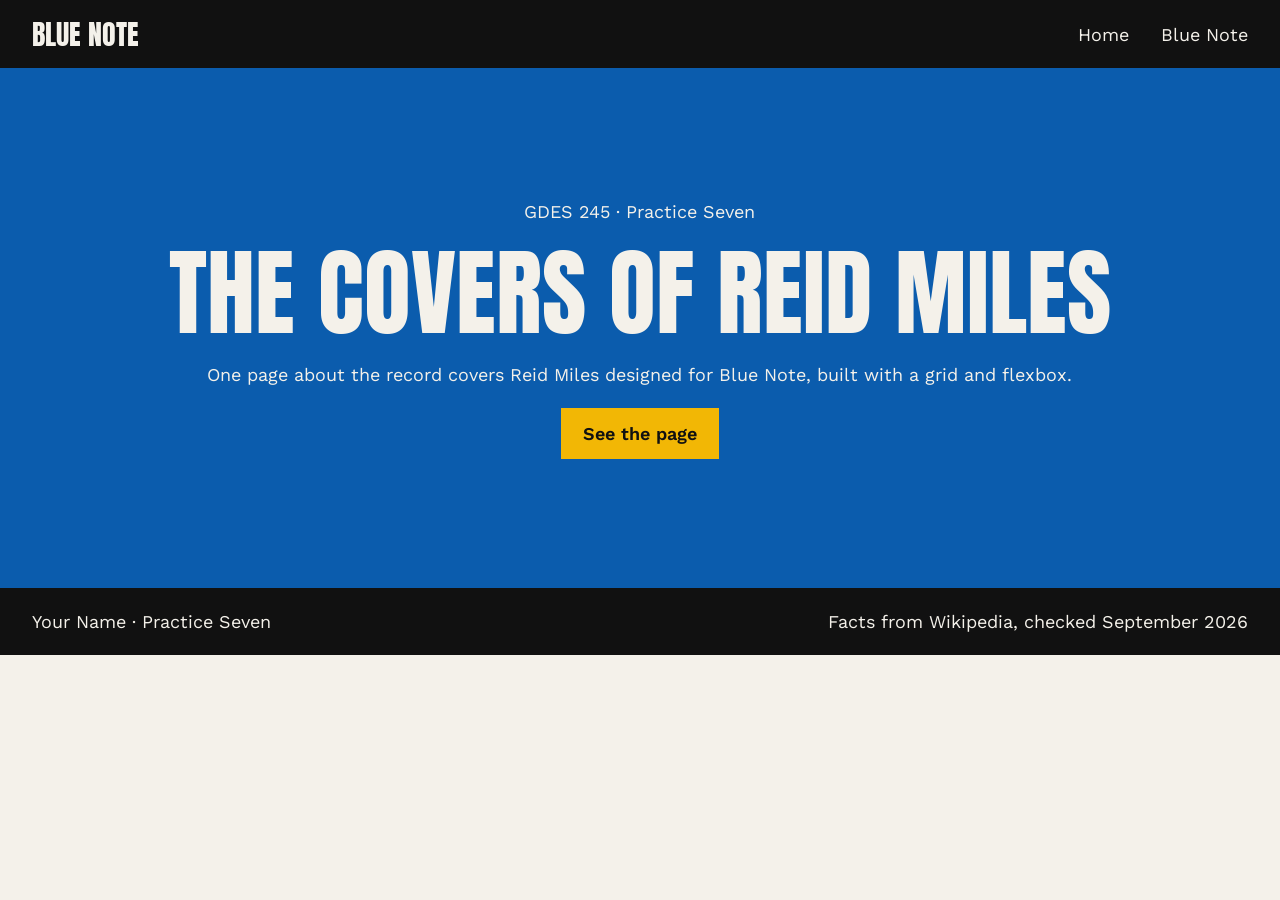
<file: index.html>
<!DOCTYPE html>
<html lang="en">
<head>
  <meta charset="UTF-8">
  <meta name="viewport" content="width=device-width, initial-scale=1.0">
  <title>AlexanderGrubb, Web 1</title>

  <link rel="preconnect" href="https://fonts.googleapis.com">
  <link rel="preconnect" href="https://fonts.gstatic.com" crossorigin>
  <link href="https://fonts.googleapis.com/css2?family=Anton&family=Work+Sans:wght@400;600&display=swap" rel="stylesheet">

  <link rel="stylesheet" href="css/styles.css">
</head>
<body>

<header class="site-header">
  <a class="logo" href="index.html">Blue Note</a>
  <nav>
    <ul>
      <li><a href="index.html">Home</a></li>
      <li><a href="pages/blue-note.html">Blue Note</a></li>
    </ul>
  </nav>
</header>

<section class="hero">
  <p>GDES 245 &middot; Practice Seven</p>
  <h1>The Covers of reid miles</h1>
  <p>One page about the record covers Reid Miles
     designed for Blue Note, built with a grid and flexbox.</p>
  <a class="button" href="pages/blue-note.html">See the page</a>
</section>

<footer class="site-footer" id="sources">
  <p>Your Name &middot; Practice Seven</p>
  <p>Facts from Wikipedia, checked September 2026</p>
</footer>

</body>
</html>
</file>
<file: css/styles.css>
*{
    box-sizing: border-box;
    margin: 0;
    padding: 0;
}

body{
    display: grid;
    grid-template-columns: 2fr 1fr;
    background: #f4f1ea;
    color: #111111;
    font-family: 'Work Sans' , sans-serif;
    font-size: 18px;
    line-height: 1.5;
}

h1, h2, h3, .logo, .swatch {
    font-family: 'Anton', sans-serif;
    font-weight: 400;
    text-transform: uppercase;
    line-height: 1;
}

.site-header, .site-footer {
    display: flex;
    justify-content: space-between;
    align-items: center;
    padding: 20px 32px;
    background: #111111;
    color: #f4f1ea;
}

.site-header a {
    color: #f4f1ea;
    text-decoration: none;
}

.logo{
    font-size: 28px;
}

nav ul{
    display: flex;
    gap: 32px;
    list-style: none;
}

.hero{
    display: flex;
    flex-direction: column;
    justify-content: center;
    align-items: center;
    gap: 20px;
    min-height: 520px;
    padding: 48px 32px;
    background: #0b5cad;
    color: #f4f1ea;
    text-align: center;
}

.hero h1 {
    font-size: 96px;
}

.button{
    padding: 12px 22px;
    background: #f2b705;
    color: #111111;
    font-weight: 600;
    text-decoration: none;
}

.site-header, .hero, .people, .site-footer {
    grid-column: span 2;
}

.records, .studio, .people{
    padding: 64px 32px;
}

h2{
    font-size: 48px;
    margin-bottom: 20px;
}

h3{
    font-size: 32px;
}

.album{
    display: flex;
    align-items: center;
    gap: 24px;
    padding: 20px 0;
    border-top: 3px solid #111111;
}

.swatch{
    display: flex;
    justify-content: center;
    align-items: center;
    flex: 0 0 100px;
    height: 100px;
    font-size: 32px;
}

.blue { background: #0b5cad; color: #f4f1ea;}
.link {background: #111111; color: #f2b705;}
.orange { background: #e0592a;}
.yellow { background: #f2b705;}

.info{
    flex: 1;
}

.studio {
    display: flex;
    flex-direction: column;
    gap: 16px;
}

.studio img {
    width: 100%;
    height: auto;
}

.cards{
    display: flex;
    gap: 24px;
}

.person{
    flex: 1;
    display: flex;
    flex-direction: column;
    justify-content: space-between;
    gap: 24px;
    padding-block-start: 28px;
    background: #e6e0d4;
}
</file>
